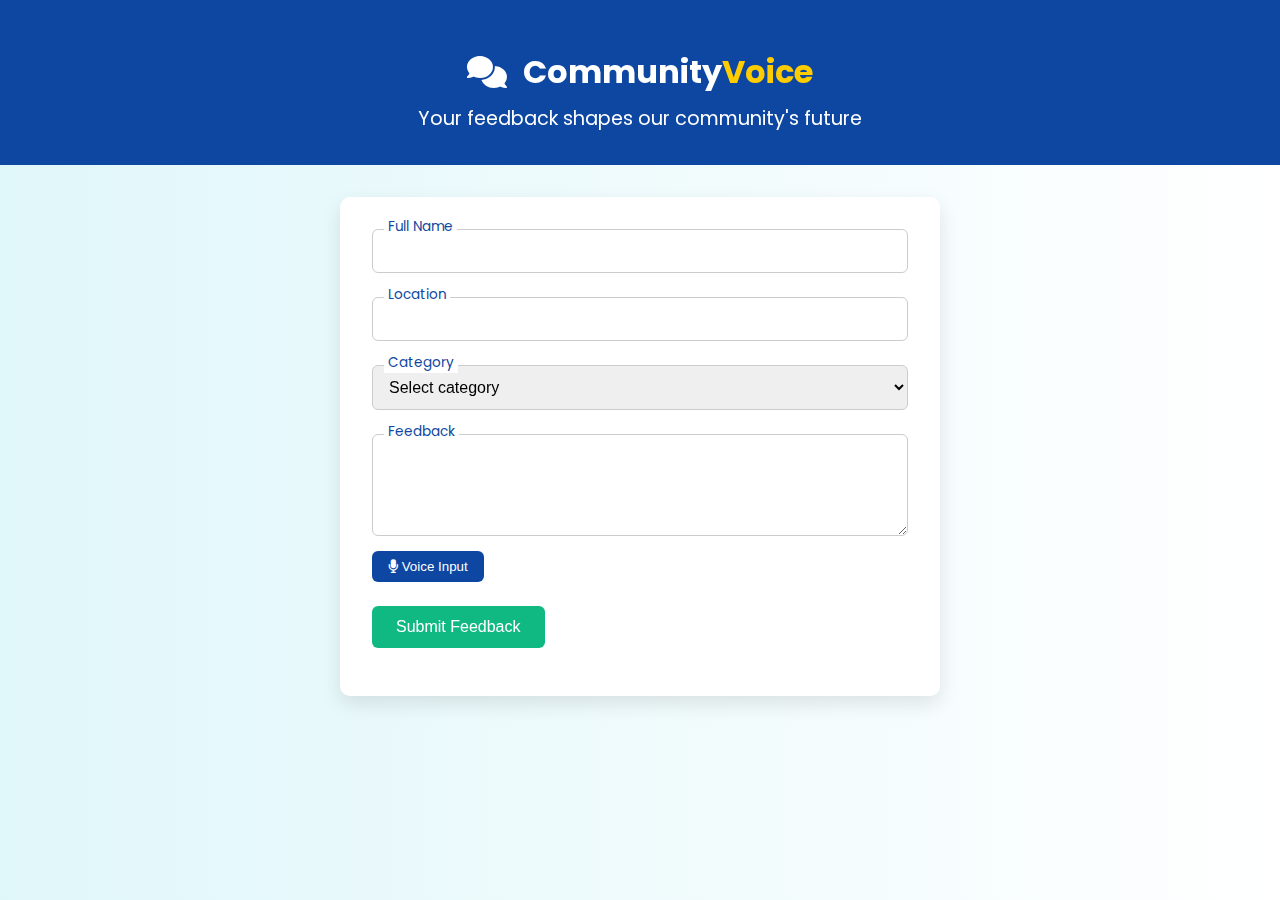
<file: index.html>
<!DOCTYPE html>
<html lang="en">
<head>
  <meta charset="UTF-8" />
  <meta name="viewport" content="width=device-width, initial-scale=1.0" />
  <title>Community Feedback Portal</title>
  <link rel="stylesheet" href="style.css" />
  <link rel="stylesheet" href="https://cdnjs.cloudflare.com/ajax/libs/font-awesome/6.4.0/css/all.min.css" />
  <link href="https://fonts.googleapis.com/css2?family=Poppins:wght@300;400;500;600;700&display=swap" rel="stylesheet">
</head>
<body>
  <div class="background-animation">
    <div class="particle"></div>
    <div class="particle"></div>
    <div class="particle"></div>
    <div class="particle"></div>
    <div class="particle"></div>
    <div class="particle"></div>
    <div class="particle"></div>
    <div class="particle"></div>
    <div class="particle"></div>
    <div class="particle"></div>
  </div>

  <header>
    <div class="logo-container">
      <i class="fas fa-comments"></i>
      <h1>Community<span>Voice</span></h1>
    </div>
    <p class="hero-subtitle">Your feedback shapes our community's future</p>
  </header>

  <main class="main-container">
    <form id="feedback-form">
      <div class="form-group">
        <label for="name">Full Name</label>
        <input type="text" id="name" required />
      </div>
      <div class="form-group">
        <label for="location">Location</label>
        <input type="text" id="location" required />
      </div>
      <div class="form-group">
        <label for="category">Category</label>
        <select id="category" required>
          <option value="">Select category</option>
          <option value="Water Supply">Water Supply</option>
          <option value="Roads & Infrastructure">Roads & Infrastructure</option>
          <option value="Power Supply">Power Supply</option>
          <option value="Community Safety">Community Safety</option>
          <option value="Transportation">Transportation</option>
          <option value="Other Concerns">Other Concerns</option>
        </select>
      </div>
      <div class="form-group">
        <label for="feedback">Feedback</label>
        <textarea id="feedback" rows="4" required></textarea>
        <button type="button" class="voice-btn" onclick="startListening()">
          <i class="fas fa-microphone"></i> Voice Input
        </button>
      </div>
      <button type="submit" class="submit-btn">Submit Feedback</button>
      <div class="status-message" id="status-msg"></div>
    </form>
  </main>

  <div class="popup-overlay" id="success-popup">
    <div class="popup-content">
      <i class="fas fa-check-circle"></i>
      <h3>Thank You!</h3>
      <p>Your feedback has been submitted successfully.</p>
      <button class="popup-close-btn" onclick="closePopup()">Close</button>
    </div>
  </div>

  <script src="scripts.js"></script>
</body>
</html>
</file>
<file: style.css>
:root {
  --primary: #bbbfc4;
  --accent: #d4a108;
  --danger: #dc3545;
  --success: #3aec16;
  --dark-gray: #333;
  --light-gray: #f4f4f4;
  --background: #ffffff;
  --text: #f50c7d;
}

/* General Reset */
* {
  margin: 0;
  padding: 0;
  box-sizing: border-box;
}

/* style.css */
body {
  margin: 0;
  font-family: 'Poppins', sans-serif;
  background: linear-gradient(to right, #e0f7fa, #ffffff);
  overflow-x: hidden;
}

.background-animation {
  position: fixed;
  top: 0; left: 0;
  width: 100%; height: 100%;
  overflow: hidden;
  z-index: -1;
}

.particle {
  position: absolute;
  width: 20px;
  height: 20px;
  background: rgba(33, 150, 243, 0.3);
  border-radius: 50%;
  animation: float 15s infinite ease-in-out;
}

@keyframes float {
  0% { transform: translateY(100vh) scale(0.5); opacity: 0; }
  50% { opacity: 1; }
  100% { transform: translateY(-10vh) scale(1); opacity: 0; }
}

.particle:nth-child(1) { left: 10%; animation-delay: 0s; }
.particle:nth-child(2) { left: 20%; animation-delay: 2s; }
.particle:nth-child(3) { left: 30%; animation-delay: 4s; }
.particle:nth-child(4) { left: 40%; animation-delay: 6s; }
.particle:nth-child(5) { left: 50%; animation-delay: 1s; }
.particle:nth-child(6) { left: 60%; animation-delay: 3s; }
.particle:nth-child(7) { left: 70%; animation-delay: 5s; }
.particle:nth-child(8) { left: 80%; animation-delay: 7s; }
.particle:nth-child(9) { left: 90%; animation-delay: 2s; }
.particle:nth-child(10) { left: 95%; animation-delay: 4s; }

header {
  background-color: #0d47a1;
  color: white;
  text-align: center;
  padding: 3rem 1rem 2rem;
}

.logo-container {
  display: flex;
  justify-content: center;
  align-items: center;
  gap: 1rem;
}

.logo-container i {
  font-size: 2rem;
}

.logo-container h1 {
  font-size: 2rem;
}

.logo-container span {
  color: #ffcc00;
}

.hero-subtitle {
  font-size: 1.2rem;
  margin-top: 0.5rem;
}

.main-container {
  max-width: 600px;
  margin: 2rem auto;
  background: white;
  border-radius: 10px;
  padding: 2rem;
  box-shadow: 0 8px 20px rgba(0, 0, 0, 0.1);
}

.form-group {
  margin-bottom: 1.5rem;
  position: relative;
}

input, textarea, select {
  width: 100%;
  padding: 0.75rem;
  border: 1px solid #ccc;
  border-radius: 6px;
  font-size: 1rem;
  outline: none;
  transition: border-color 0.3s;
}

input:focus, textarea:focus, select:focus {
  border-color: #0d47a1;
}

label {
  position: absolute;
  top: -0.75rem;
  left: 0.75rem;
  background: white;
  padding: 0 0.25rem;
  font-size: 0.85rem;
  color: #0d47a1;
}

.voice-btn {
  background: #0d47a1;
  color: white;
  border: none;
  padding: 0.5rem 1rem;
  border-radius: 6px;
  cursor: pointer;
  margin-top: 0.5rem;
}

.submit-btn {
  background: #10b981;
  color: white;
  border: none;
  padding: 0.75rem 1.5rem;
  border-radius: 6px;
  font-size: 1rem;
  cursor: pointer;
  transition: background 0.3s;
}

.submit-btn:hover {
  background: #0f9b6c;
}

.status-message {
  margin-top: 1rem;
  font-size: 0.95rem;
  color: #d32f2f;
}

.popup-overlay {
  display: none;
  position: fixed;
  top: 0; left: 0;
  width: 100%; height: 100%;
  background: rgba(0,0,0,0.6);
  justify-content: center;
  align-items: center;
  z-index: 999;
}

.popup-overlay.visible {
  display: flex;
}

.popup-content {
  background: white;
  padding: 2rem;
  border-radius: 10px;
  text-align: center;
  box-shadow: 0 0 20px rgba(0,0,0,0.2);
}

.popup-content i {
  font-size: 2rem;
  color: #10b981;
}

.popup-close-btn {
  margin-top: 1rem;
  background: #0d47a1;
  color: white;
  border: none;
  padding: 0.5rem 1rem;
  border-radius: 6px;
  cursor: pointer;
}
</file>
